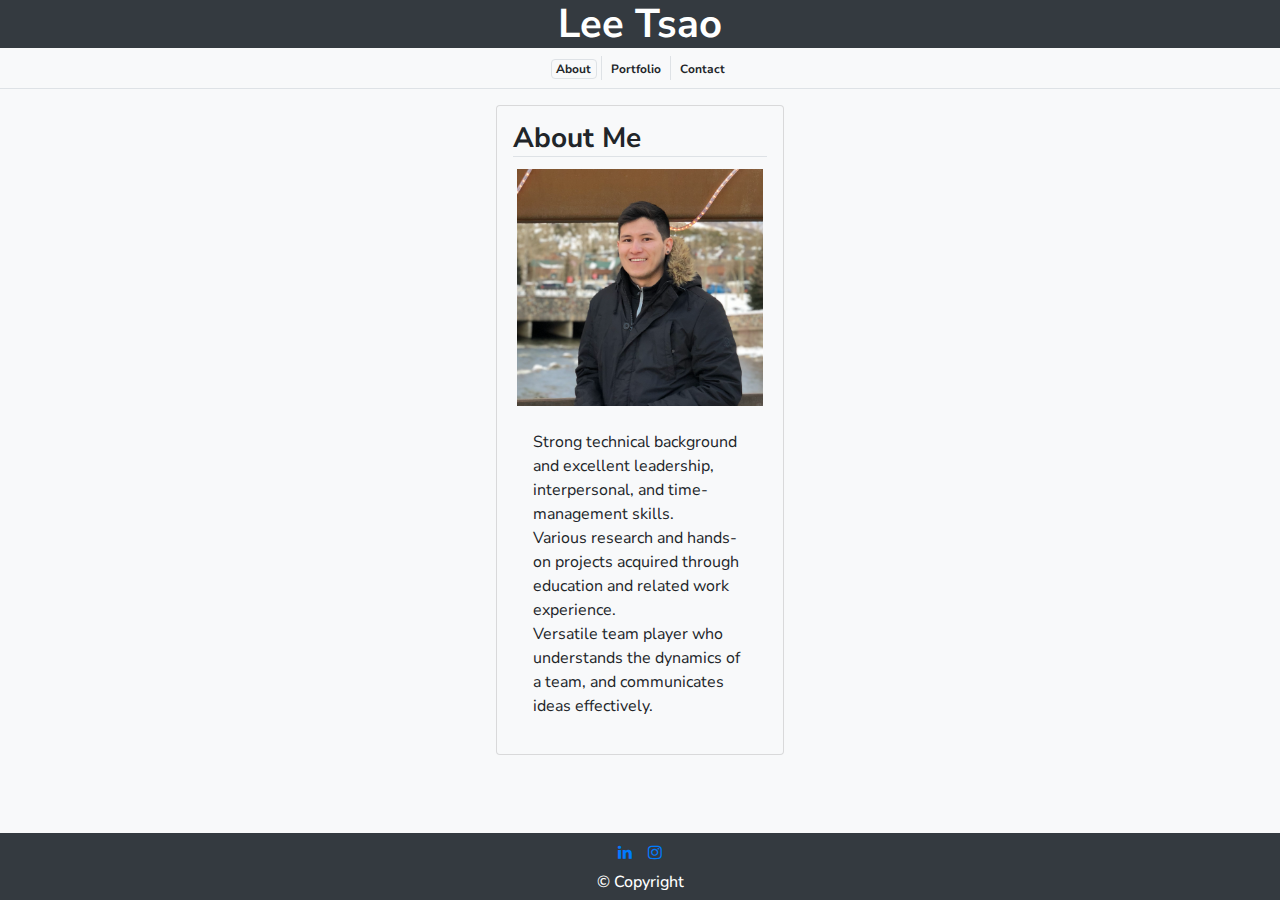
<file: index.html>
<!doctype html>
<html lang="en">
  <head>
    <!-- Required meta tags -->
    <meta charset="utf-8">
    <meta name="viewport" content="width=device-width, initial-scale=1, shrink-to-fit=no">

    <!-- Other links -->
    <link href="./css/index.css" rel="stylesheet" type="text/css">
    <link href="https://fonts.googleapis.com/css2?family=Nunito+Sans:ital,wght@0,200;0,300;0,400;0,600;0,700;0,800;0,900;1,200;1,300;1,400;1,600;1,700;1,800;1,900&display=swap" rel="stylesheet">
    <link rel="shortcut icon" type="image/x-icon" href="./images/person.png" >
    <!-- Bootstrap CSS -->
    <link rel="stylesheet" href="https://stackpath.bootstrapcdn.com/bootstrap/4.4.1/css/bootstrap.min.css" integrity="sha384-Vkoo8x4CGsO3+Hhxv8T/Q5PaXtkKtu6ug5TOeNV6gBiFeWPGFN9MuhOf23Q9Ifjh" crossorigin="anonymous">
    <link rel="stylesheet" href="https://cdnjs.cloudflare.com/ajax/libs/font-awesome/4.7.0/css/font-awesome.min.css">

    <title>Lee Tsao | Portfolio</title>
  </head>

  <body class="bg-light">

    <h1 class="text-center font-weight-bolder text-white bg-dark mb-0 ">Lee Tsao</h1>
    <!-- Top Navigation Bar  -->
    <ul class="nav justify-content-center bg-light border-bottom p-2">
        <li class="nav-item bor pr-1">
          <a class="nav-link active badge badge-light border" href="./index.html">About</a>
        </li>
        <li class="nav-item border-right border-left pl-1 pr-1">
          <a class="nav-link badge badge-light" href="./portfolio.html">Portfolio</a>
        </li>
        <li class="nav-item pl-1">
          <a class="nav-link badge badge-light" href="./contact.html">Contact</a>
        </li>
      </ul>

    <!--About Me Card-->
    <div class="card mx-auto bg-light mt-3 p-3" style="width: 18rem;">
        <h3 class="font-weight-bold border-bottom">About Me</h3>
        <img src="./images/portrait.png" class="card-img-top p-1" alt="A portrait of Lee Tsao">
        <div class="card-body">
          <p class="card-text">Strong technical background and excellent leadership, interpersonal, and time-management skills. <br>
            Various research and hands-on projects acquired through education and related work experience.<br>
            Versatile team player who understands the dynamics of a team, and communicates ideas effectively.</p>
        </div>
      </div>

    <!-- Bottom Nav Bar -->
    <div class="fixed-bottom justify-content-center bg-dark">
        <ul class="nav justify-content-center">
          <li class="nav-item p-2">
            <a href="https://www.linkedin.com/in/leetsao1/" target="_blank" class="fa fa-linkedin"></a>
          </li>
          <li class="nav-item p-2">
            <a href="https://www.instagram.com/leetsao1/" target="_blank" class="fa fa-instagram"></a>
          </li>
        </ul>
        <h6 class= "text-center text-white bg-dark p"> © Copyright</h6>
      </div>

    <!-- Optional JavaScript -->
    <!-- jQuery first, then Popper.js, then Bootstrap JS -->
    <script src="https://code.jquery.com/jquery-3.4.1.slim.min.js" integrity="sha384-J6qa4849blE2+poT4WnyKhv5vZF5SrPo0iEjwBvKU7imGFAV0wwj1yYfoRSJoZ+n" crossorigin="anonymous"></script>
    <script src="https://cdn.jsdelivr.net/npm/popper.js@1.16.0/dist/umd/popper.min.js" integrity="sha384-Q6E9RHvbIyZFJoft+2mJbHaEWldlvI9IOYy5n3zV9zzTtmI3UksdQRVvoxMfooAo" crossorigin="anonymous"></script>
    <script src="https://stackpath.bootstrapcdn.com/bootstrap/4.4.1/js/bootstrap.min.js" integrity="sha384-wfSDF2E50Y2D1uUdj0O3uMBJnjuUD4Ih7YwaYd1iqfktj0Uod8GCExl3Og8ifwB6" crossorigin="anonymous"></script>
  </body>
</html>
</file>
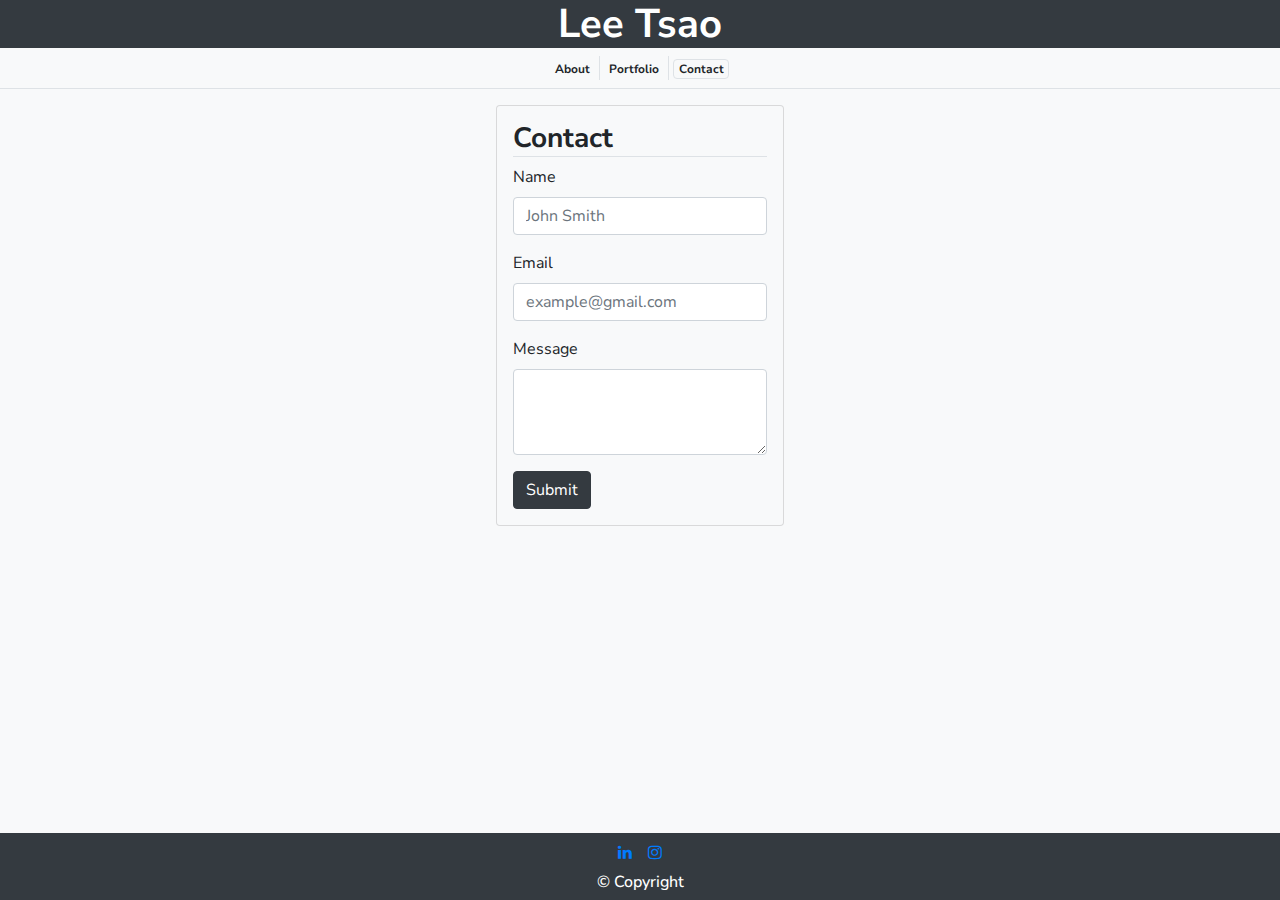
<file: contact.html>
<!doctype html>
<html lang="en">
  <head>
    <!-- Required meta tags -->
    <meta charset="utf-8">
    <meta name="viewport" content="width=device-width, initial-scale=1, shrink-to-fit=no">

    <!-- Other links -->
    <link href="./css/index.css" rel="stylesheet" type="text/css">
    <link href="https://fonts.googleapis.com/css2?family=Nunito+Sans:ital,wght@0,200;0,300;0,400;0,600;0,700;0,800;0,900;1,200;1,300;1,400;1,600;1,700;1,800;1,900&display=swap" rel="stylesheet">
    <link rel="shortcut icon" type="image/x-icon" href="./images/person.png" >
    <link rel="stylesheet" href="https://cdnjs.cloudflare.com/ajax/libs/font-awesome/4.7.0/css/font-awesome.min.css">

    <!-- Bootstrap CSS -->
    <link rel="stylesheet" href="https://stackpath.bootstrapcdn.com/bootstrap/4.4.1/css/bootstrap.min.css" integrity="sha384-Vkoo8x4CGsO3+Hhxv8T/Q5PaXtkKtu6ug5TOeNV6gBiFeWPGFN9MuhOf23Q9Ifjh" crossorigin="anonymous">


    <title>Lee Tsao | Contact</title>
  </head>
  <body class="bg-light">

    <h1 class="text-center font-weight-bolder text-white bg-dark mb-0 ">Lee Tsao</h1>
    <!-- Top Navigation Bar  -->
    <ul class="nav justify-content-center bg-light border-bottom p-2">
        <li class="nav-item bor pr-1">
          <a class="nav-link active badge badge-light" href="./index.html">About</a>
        </li>
        <li class="nav-item border-right border-left pl-1 pr-1">
          <a class="nav-link badge badge-light" href="./portfolio.html">Portfolio</a>
        </li>
        <li class="nav-item pl-1">
          <a class="nav-link badge badge-light border" href="./contact.html">Contact</a>
        </li>
      </ul>

    <!--About Me Card-->
    <div class="card mx-auto bg-light mt-3 p-3" style="width: 18rem;">
        <h3 class="font-weight-bold border-bottom">Contact</h3>

        <form>
          <div class="form-group">
            <label for="exampleInputEmail1">Name</label>
            <input type="email" class="form-control" id="exampleInputEmail1" aria-describedby="emailHelp" placeholder="John Smith">
            
          </div>
          <div class="form-group">
            <label for="exampleInputPassword1">Email</label>
            <input type="password" class="form-control" id="exampleInputPassword1" placeholder="example@gmail.com">
          </div>
          <div class="form-group">
            <label for="exampleFormControlTextarea1">Message</label>
            <textarea class="form-control" id="exampleFormControlTextarea1" rows="3"></textarea>
          </div>
          <button type="submit" class="btn btn-primary bg-dark border-dark">Submit</button>
        </form>





      </div>

    <!-- Bottom Nav Bar -->
    <div class="fixed-bottom justify-content-center bg-dark">
      <ul class="nav justify-content-center">
        <li class="nav-item p-2">
          <a href="https://www.linkedin.com/in/leetsao1/" target="_blank" class="fa fa-linkedin"></a>
        </li>
        <li class="nav-item p-2">
          <a href="https://www.instagram.com/leetsao1/" target="_blank" class="fa fa-instagram"></a>
        </li>
      </ul>
      <h6 class= "text-center text-white bg-dark p"> © Copyright</h6>
    </div>

    <!-- Optional JavaScript -->
    <!-- jQuery first, then Popper.js, then Bootstrap JS -->
    <script src="https://code.jquery.com/jquery-3.4.1.slim.min.js" integrity="sha384-J6qa4849blE2+poT4WnyKhv5vZF5SrPo0iEjwBvKU7imGFAV0wwj1yYfoRSJoZ+n" crossorigin="anonymous"></script>
    <script src="https://cdn.jsdelivr.net/npm/popper.js@1.16.0/dist/umd/popper.min.js" integrity="sha384-Q6E9RHvbIyZFJoft+2mJbHaEWldlvI9IOYy5n3zV9zzTtmI3UksdQRVvoxMfooAo" crossorigin="anonymous"></script>
    <script src="https://stackpath.bootstrapcdn.com/bootstrap/4.4.1/js/bootstrap.min.js" integrity="sha384-wfSDF2E50Y2D1uUdj0O3uMBJnjuUD4Ih7YwaYd1iqfktj0Uod8GCExl3Og8ifwB6" crossorigin="anonymous"></script>
  </body>
</html>
</file>
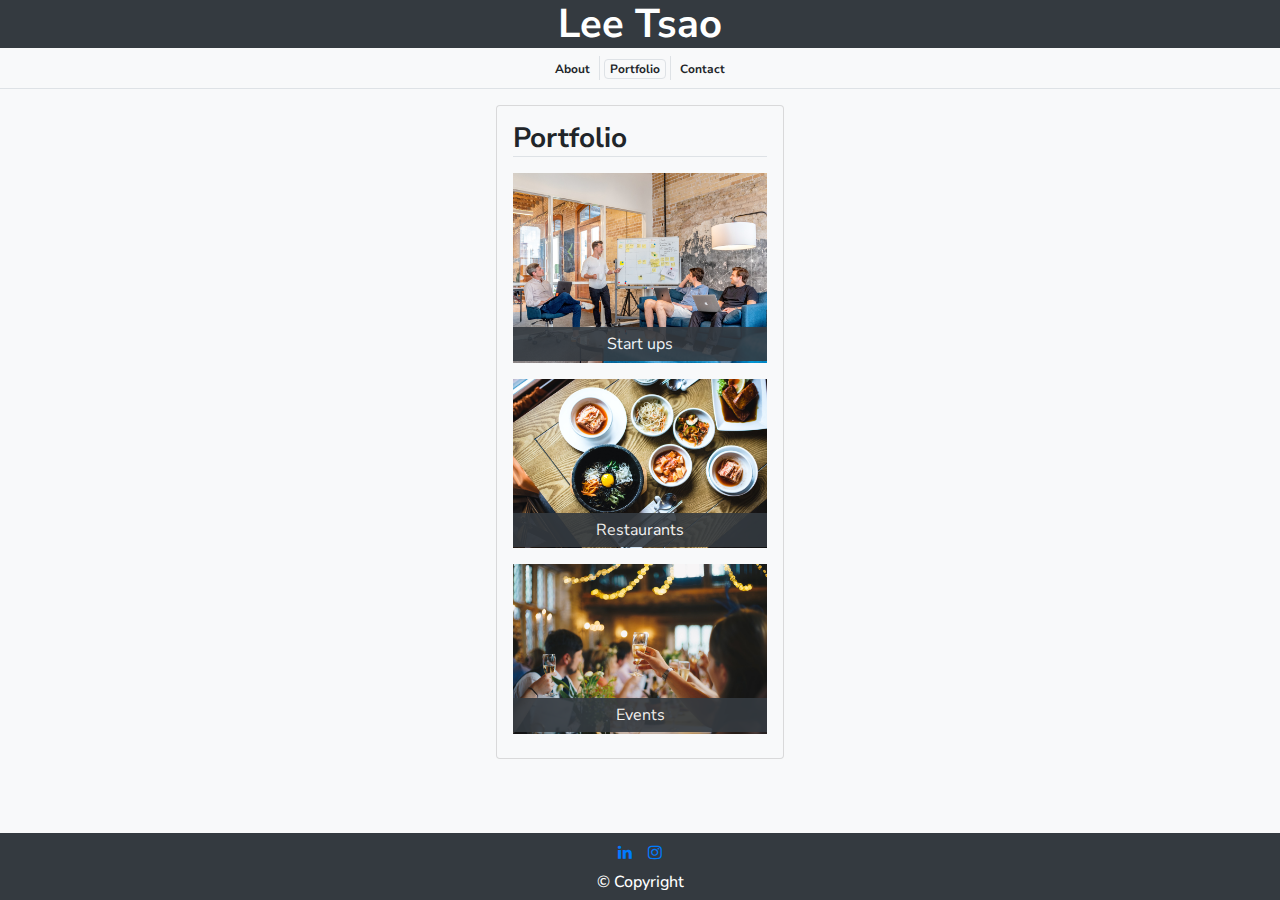
<file: portfolio.html>
<!doctype html>
<html lang="en">
  <head>
    <!-- Required meta tags -->
    <meta charset="utf-8">
    <meta name="viewport" content="width=device-width, initial-scale=1, shrink-to-fit=no">

    <!-- Other links -->
    <link href="./css/index.css" rel="stylesheet" type="text/css">
    <link href="https://fonts.googleapis.com/css2?family=Nunito+Sans:ital,wght@0,200;0,300;0,400;0,600;0,700;0,800;0,900;1,200;1,300;1,400;1,600;1,700;1,800;1,900&display=swap" rel="stylesheet">
    <link rel="shortcut icon" type="image/x-icon" href="./images/person.png" >
    <link rel="stylesheet" href="https://cdnjs.cloudflare.com/ajax/libs/font-awesome/4.7.0/css/font-awesome.min.css">

    <!-- Bootstrap CSS -->
    <link rel="stylesheet" href="https://stackpath.bootstrapcdn.com/bootstrap/4.4.1/css/bootstrap.min.css" integrity="sha384-Vkoo8x4CGsO3+Hhxv8T/Q5PaXtkKtu6ug5TOeNV6gBiFeWPGFN9MuhOf23Q9Ifjh" crossorigin="anonymous">


    <title>Lee Tsao | Portfolio</title>
  </head>
  <body class="bg-light">

    <h1 class="text-center font-weight-bolder text-white bg-dark mb-0 ">Lee Tsao</h1>
    <!-- Top Navigation Bar  -->
    <ul class="nav justify-content-center bg-light border-bottom p-2">
        <li class="nav-item bor pr-1">
          <a class="nav-link active badge badge-light" href="./index.html">About</a>
        </li>
        <li class="nav-item border-right border-left pl-1 pr-1">
          <a class="nav-link badge badge-light border" href="./portfolio.html">Portfolio</a>
        </li>
        <li class="nav-item pl-1">
          <a class="nav-link badge badge-light" href="./contact.html">Contact</a>
        </li>
      </ul>

    <!--Portfolio Card-->
    <div class="card mx-auto bg-light mt-3 p-3" style="width: 18rem;">
        <h3 class="font-weight-bold border-bottom">Portfolio</h3>
      <section class="position-relative">
        <img src="./images/startup.jpg" class="card-img-top pt-2 pb-2 " alt="a group presentation">
        <p class="card-text text-center bg-dark text-white position-absolute">Start ups</p>
      </section>

      <section class="position-relative">
        <img src="./images/restaurant.jpg" class="card-img-top pt-2 pb-2 " alt="food picture">
        <p class="card-text text-center bg-dark text-white position-absolute">Restaurants</p>
      </section>

      <section class="position-relative">
        <img src="./images/events.jpg" class="card-img-top pt-2 pb-2 " alt="people celebrating">
        <p class="card-text text-center bg-dark text-white position-absolute">Events</p>
      </section>
      </div>

    <!-- Bottom Nav Bar -->

  <div class="fixed-bottom justify-content-center bg-dark">
    <ul class="nav justify-content-center">
      <li class="nav-item p-2">
        <a href="https://www.linkedin.com/in/leetsao1/" target="_blank" class="fa fa-linkedin"></a>
      </li>
      <li class="nav-item p-2">
        <a href="https://www.instagram.com/leetsao1/" target="_blank" class="fa fa-instagram"></a>
      </li>
    </ul>
    <h6 class= "text-center text-white bg-dark p"> © Copyright</h6>
  </div>

    <!-- Optional JavaScript -->
    <!-- jQuery first, then Popper.js, then Bootstrap JS -->
    <script src="https://code.jquery.com/jquery-3.4.1.slim.min.js" integrity="sha384-J6qa4849blE2+poT4WnyKhv5vZF5SrPo0iEjwBvKU7imGFAV0wwj1yYfoRSJoZ+n" crossorigin="anonymous"></script>
    <script src="https://cdn.jsdelivr.net/npm/popper.js@1.16.0/dist/umd/popper.min.js" integrity="sha384-Q6E9RHvbIyZFJoft+2mJbHaEWldlvI9IOYy5n3zV9zzTtmI3UksdQRVvoxMfooAo" crossorigin="anonymous"></script>
    <script src="https://stackpath.bootstrapcdn.com/bootstrap/4.4.1/js/bootstrap.min.js" integrity="sha384-wfSDF2E50Y2D1uUdj0O3uMBJnjuUD4Ih7YwaYd1iqfktj0Uod8GCExl3Og8ifwB6" crossorigin="anonymous"></script>
  </body>
</html>
</file>
<file: css/index.css>
*{
    font-family: 'Nunito Sans', sans-serif;
    
}

a:active{
    color: red;

}

p.position-absolute{
  position: absolute;
  bottom: 5%;
  width:100%;
  height: auto;
  text-align: center;
  padding: 5px;
  opacity: 90%;
}

/* 
Did not have enough time to make the media queries work properly :(
@media (min-width: 768px) {
    .media{
        width:640px !important ;

    }
 }

 @media (min-width: 980px) {
    .media{
        width:768px !important ;

    }
 } */
</file>
